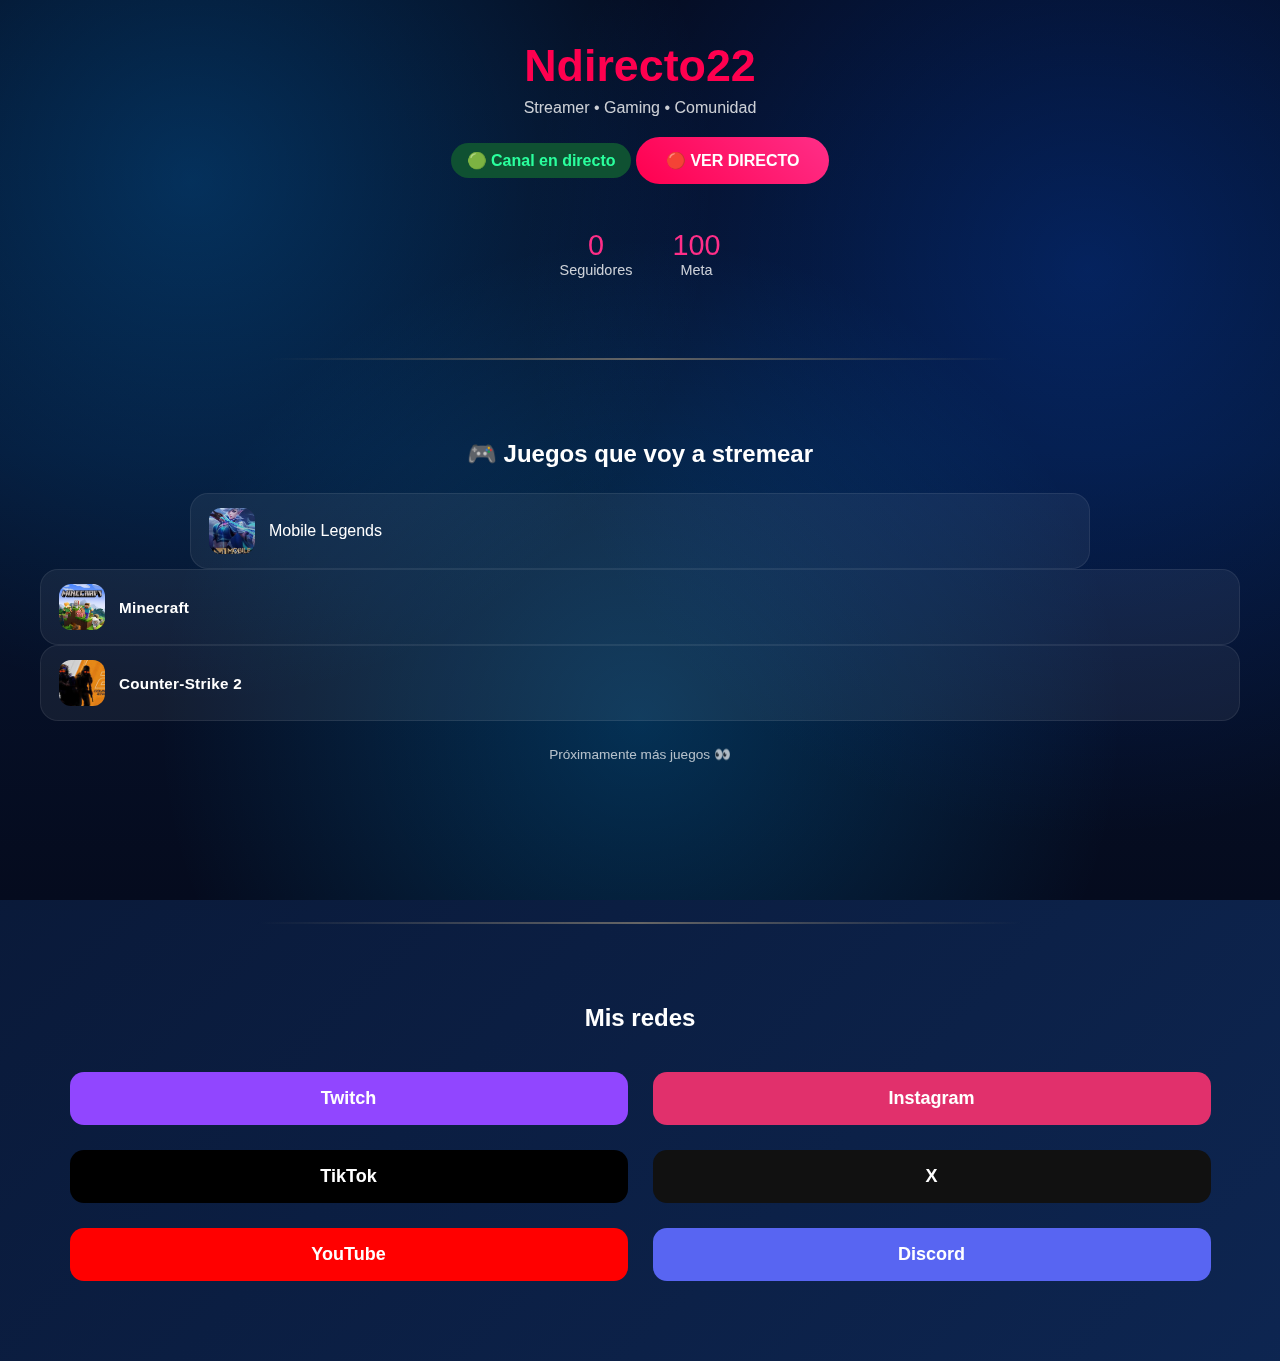
<file: index.html>
<!DOCTYPE html>
<html lang="es">
<head>
  <meta charset="UTF-8">
  <meta name="viewport" content="width=device-width, initial-scale=1.0">
  <title>Ndirecto22 | Streamer</title>

  <!-- Meta -->
  <meta name="description" content="Ndirecto22 streamer de Mobile Legends, Minecraft y Counter-Strike 2">
  <meta name="keywords" content="streamer, twitch, gaming, mobile legends, minecraft, cs2">
  <meta name="author" content="Ndirecto22">

  <link rel="stylesheet" href="style.css">
</head>

<body>
<body>

  <div class="bg-animated"></div>
  <div class="energy"></div>
<header class="main-header">
  <h1 class="logo">Ndirecto22</h1>
  <p class="slogan">Streamer • Gaming • Comunidad</p>

  <!-- Estado -->
  <div class="channel-status live">
    🟢 Canal en directo
  </div>

  <!-- Botón -->
  <a href="https://www.twitch.tv/ndirecto22"
     target="_blank"
     class="live-button">
     🔴 VER DIRECTO
  </a>

  <!-- Stats -->
  <section class="stats">
    <div class="stat">
      <span>0</span>
      <p>Seguidores</p>
    </div>

    <div class="stat">
      <span>100</span>
      <p>Meta</p>
    </div>
  </section>

  <div class="divider"></div>

<!-- JUEGOS -->
<section class="games-section">
  <h2>🎮 Juegos que voy a stremear</h2>

  <div class="games-grid">

    <a href="juegos/mobile-legends.html" class="game-item ml">
  <img src="games/mobile-legends.jpg" alt="Mobile Legends"
  <span>Mobile Legends</span>
</a>
    </div>

    <a href="juegos/minecraft.html" class="game-item ml">
  <img src="games/minecraft.jpg" alt="minecraft">
  <span>Minecraft</span>
</a>
    </div>

   <a href="juegos/cs2.html" class="game-item ml">
  <img src="games/cs2.jpg" alt="Counter-Strike 2">
  <span>Counter-Strike 2</span>
</a>
    </div>

  </div>

  <p class="games-note">
    Próximamente más juegos 👀
  </p>
</section>
</header>

<!-- REDES -->
<hr class="divider">
<section class="social-section">
  <h2>Mis redes</h2>

  <ul class="social-links">
    <li><a href="https://www.twitch.tv/ndirecto22" target="_blank" class="social-btn twitch">Twitch</a></li>
    <li><a href="https://www.instagram.com/ndirecto22" target="_blank" class="social-btn instagram">Instagram</a></li>
    <li><a href="https://www.tiktok.com/@offis2026" target="_blank" class="social-btn tiktok">TikTok</a></li>
    <li><a href="https://x.com/Ndirecto22" target="_blank" class="social-btn x">X</a></li>
    <li><a href="https://youtube.com/@ndirecto22" target="_blank" class="social-btn youtube">YouTube</a></li>
    <li><a href="https://discord.gg/fGCykQMm" target="_blank" class="social-btn discord">Discord</a></li>
  </ul>
</section>

</body>
</html>
</file>
<file: style.css>
* {
  margin: 0;
  padding: 0;
  box-sizing: border-box;
  font-family: 'Poppins', sans-serif;
}

body {
  background: #0f0f14;
  color: #fff;
  text-align: center;
}

/* HEADER */
.main-header {
  padding: 40px 20px;
}

.logo {
  font-size: 2.8rem;
  color: #ff004f;
}

.slogan {
  margin-top: 8px;
  opacity: 0.8;
}

/* Estado */
.channel-status {
  margin: 18px auto;
  padding: 8px 16px;
  display: inline-block;
  border-radius: 20px;
  font-weight: bold;
  background: #0f5132;
  color: #2aff9d;
}

/* Botón */
.live-button {
  display: inline-block;
  margin: 20px 0;
  padding: 14px 30px;
  background: linear-gradient(45deg, #ff004f, #ff2e88);
  color: #fff;
  border-radius: 30px;
  text-decoration: none;
  font-weight: bold;
  transition: transform 0.2s;
}

.live-button:hover {
  transform: scale(1.05);
}

/* Stats */
.stats {
  display: flex;
  justify-content: center;
  gap: 40px;
  margin-top: 25px;
}

.stat span {
  font-size: 1.8rem;
  color: #ff2e88;
}

.stat p {
  font-size: 0.9rem;
  opacity: 0.8;
}

/* Línea */
.divider {
  width: 60%;
  height: 2px;
  background: linear-gradient(to right, transparent, #ff004f, transparent);
  margin: 40px auto;
}

/* Juegos */
.main-games h2 {
  margin-bottom: 15px;
}

.games-list {
  display: flex;
  justify-content: center;
  gap: 15px;
  flex-wrap: wrap;
}

.game-item {
  display: flex;
  align-items: center;
  gap: 10px;
  text-decoration: none;
  color: inherit;
  padding: 8px 12px;
  border-radius: 14px;
  transition: transform .25s ease, box-shadow .25s ease;
}

.game-item img {
  width: 34px;
  height: 34px;
  object-fit: cover;
  border-radius: 8px;
}

.game-item:hover {
  transform: translateY(-3px) scale(1.03);
  box-shadow: 0 10px 25px rgba(0,170,255,.25);
}

.ml { background: #6f42c1; }
.minecraft { background: #2ecc71; }
.cs2 { background: #f39c12; }

/* Redes */
.social {
  margin: 50px 0;
}

.social-links {
  list-style: none;
  display: flex;
  flex-wrap: wrap;
  justify-content: center;
  gap: 12px;
  margin-top: 20px;
}

.social-btn {
  padding: 10px 20px;
  border-radius: 25px;
  text-decoration: none;
  color: #fff;
  font-weight: bold;
  transition: transform 0.2s;
}

.social-btn:hover {
  transform: scale(1.08);
}

.twitch { background: #9146ff; }
.instagram { background: #e1306c; }
.tiktok { background: #000; }
.x { background: #1da1f2; }
.youtube { background: #ff0000; }
.discord { background: #5865f2; }

/* =======================
   JUEGOS CON IMÁGENES
======================= */
.games-section {
  margin: 60px auto 40px;
  padding: 0 20px;
}

.games-section h2 {
  margin-bottom: 25px;
  color: var(--color-accent);
}

.games-grid {
  display: grid;
  grid-template-columns: repeat(auto-fit, minmax(220px, 1fr));
  gap: 25px;
  max-width: 900px;
  margin: auto;
}

.game-card {
  position: relative;
  overflow: hidden;
  border-radius: 22px;
  background: var(--color-section);
  box-shadow: 0 15px 35px rgba(0,0,0,.35);
  cursor: pointer;
  transform: translateY(0);
  transition: transform .4s ease, box-shadow .4s ease;
}

.game-card img {
  width: 100%;
  height: 280px;
  object-fit: cover;
  display: block;
  transition: transform .5s ease, filter .5s ease;
}

/* Overlay info */
.game-info {
  position: absolute;
  inset: 0;
  background: linear-gradient(
    to top,
    rgba(0,0,0,.75),
    rgba(0,0,0,.15)
  );
  display: flex;
  align-items: flex-end;
  justify-content: center;
  padding: 20px;
  opacity: 0;
  transition: opacity .4s ease;
}

.game-info span {
  font-size: 1.1rem;
  font-weight: bold;
  letter-spacing: .5px;
}

/* HOVER ANIMATION */
.game-card:hover {
  transform: translateY(-12px) scale(1.03);
  box-shadow: 0 25px 60px rgba(0,170,255,.35);
}

.game-card:hover img {
  transform: scale(1.12);
  filter: brightness(1.1);
}

.game-card:hover .game-info {
  opacity: 1;
}

/* Colores por juego */
.game-card.ml { border-top: 4px solid #00aaff; }
.game-card.minecraft { border-top: 4px solid #6cc24a; }
.game-card.cs2 { border-top: 4px solid #ff9f1c; }

/* Nota */
.games-note {
  margin-top: 25px;
  font-size: .85rem;
  opacity: .7;
}

/* Separación extra entre redes */
.social-links {
  row-gap: 25px; /* separación vertical */
  column-gap: 25px; /* separación horizontal */
}

/* Un poco más de aire entre cada botón */
.social-btn {
  padding: 20px;
}

/* Separación del título */
.social h2 {
  margin-bottom: 25px;
}

@media (max-width: 600px) {
  .social-links {
    row-gap: 30px;
  }
}

/* ===== ARREGLO DEFINITIVO ESPACIADO REDES ===== */

nav.social {
  margin-top: 50px;
  margin-bottom: 50px;
  padding-top: 10px;
}

.social-links {
  display: grid;
  grid-template-columns: repeat(2, 1fr);
  row-gap: 32px;
  column-gap: 28px;
  margin-top: 30px;
}

.social-links li {
  margin: 0;
}

.social-btn {
  padding: 22px 20px;
}

@media (max-width: 600px) {
  nav.social {
    margin-top: 40px;
    margin-bottom: 40px;
  }

  .social-links {
    grid-template-columns: 1fr;
    row-gap: 36px;
  }
}

/* ===== FIX DEFINITIVO REDES SEPARADAS ===== */

nav.social {
  margin: 60px auto;
  padding: 0 20px;
}

nav.social h2 {
  margin-bottom: 40px;
}

/* separación REAL entre botones */
.social-links {
  display: grid;
  grid-template-columns: repeat(2, 1fr);
  gap: 40px; /* 👈 ESTA es la clave */
  margin: 0 auto;
  padding: 0;
}

/* cada item independiente */
.social-links li {
  display: block;
}

/* botón más alto para aire visual */
.social-btn {
  padding: 24px;
}

/* MOBILE */
@media (max-width: 600px) {
  .social-links {
    grid-template-columns: 1fr;
    gap: 45px; /* más separación vertical */
  }

  nav.social {
    margin: 40px auto;
  }
}

/* ===== REDES - FIX DEFINITIVO ===== */

.social-section {
  margin: 80px 0;
  padding: 0 20px;
  text-align: center;
}

.social-section h2 {
  margin-bottom: 40px;
}

.social-links {
  list-style: none;
  padding: 0;
  margin: 0;

  display: flex;
  flex-direction: column;
  gap: 25px; /* 🔥 separación REAL */
}

.social-links li {
  margin: 0;
}

.social-btn {
  display: block;
  padding: 16px;
  border-radius: 14px;
  font-size: 18px;
  font-weight: bold;
  text-decoration: none;
  color: white;
  transition: transform 0.25s ease, box-shadow 0.25s ease;
}

.social-btn:hover {
  transform: translateY(-4px);
  box-shadow: 0 10px 25px rgba(0,0,0,0.4);
}

/* Colores */
.twitch { background: #9146ff; }
.instagram { background: #e1306c; }
.tiktok { background: #000000; }
.x { background: #111111; }
.youtube { background: #ff0000; }
.discord { background: #5865f2; }


@media (min-width: 768px) {
  .social-links {
    flex-direction: row;
    flex-wrap: wrap;
    justify-content: center;
  }

  .social-links li {
    width: 45%;
  }
}

.social-btn:hover {
  box-shadow: 0 0 20px rgba(255,255,255,0.25);
}

.divider {
  width: 60%;
  margin: 80px auto;
  border: none;
  height: 2px;
  background: linear-gradient(to right, transparent, #666, transparent);
}

/* ===== FONDO ANIMADO AZUL ===== */
body {
  background: linear-gradient(
    -45deg,
    #050b1e,
    #0a1a3a,
    #0f2b5c,
    #08142e
  );
  background-size: 400% 400%;
  animation: fondoAzul 18s ease infinite;
}

@keyframes fondoAzul {
  0% { background-position: 0% 50%; }
  50% { background-position: 100% 50%; }
  100% { background-position: 0% 50%; }
}

/* CONTENEDOR DE JUEGOS */
.stat.games {
  display: flex;
  flex-direction: column;
  gap: 16px;
  margin-top: 18px;
}

/* JUEGO COMO <a> */
.game-item {
  display: flex;
  align-items: center;
  gap: 14px;

  text-decoration: none;
  color: #fff;

  padding: 14px 18px;
  border-radius: 18px;

  background: rgba(255,255,255,0.06);
  border: 1px solid rgba(255,255,255,0.08);

  transition:
    transform .25s ease,
    box-shadow .25s ease,
    background .25s ease;
}

/* IMAGEN DEL JUEGO */
.game-item img {
  width: 46px;
  height: 46px;
  object-fit: cover;
  border-radius: 12px;

  transition: transform .3s ease;
}

/* TEXTO */
.game-item span {
  font-size: .95rem;
  font-weight: 600;
  letter-spacing: .3px;
}

/* HOVER GENERAL */
.game-item:hover {
  transform: translateX(6px);
  box-shadow: 0 12px 28px rgba(0,0,0,.5);
}

/* ANIMACIÓN DE IMAGEN */
.game-item:hover img {
  transform: scale(1.12) rotate(-2deg);
}

/* COLORES POR JUEGO */
.game-item.ml:hover {
  background: linear-gradient(135deg, #005eff, #00c6ff);
}

.game-item.minecraft:hover {
  background: linear-gradient(135deg, #2ecc71, #27ae60);
}

.game-item.cs2:hover {
  background: linear-gradient(135deg, #f39c12, #e67e22);
}

/* CLICK */
.game-item:active {
  transform: scale(0.96);
}

/* MOBILE */
@media (max-width: 600px) {
  .game-item {
    padding: 14px;
  }

  .game-item img {
    width: 42px;
    height: 42px;
  }
}

/* =======================
   CLIPS POR JUEGO
======================= */

.clips-grid {
  display: grid;
  grid-template-columns: repeat(auto-fit, minmax(220px, 1fr));
  gap: 22px;
  margin-top: 25px;
}

.clip-card {
  background: linear-gradient(
    135deg,
    rgba(255,255,255,0.12),
    rgba(255,255,255,0.04)
  );
  border-radius: 18px;
  overflow: hidden;
  text-decoration: none;
  color: var(--color-text);
  transition: .3s ease;
}

.clip-card img {
  width: 100%;
  height: 150px;
  object-fit: cover;
}

.clip-card span {
  display: block;
  padding: 14px;
  font-weight: 600;
}

.clip-card:hover {
  transform: translateY(-6px) scale(1.04);
  box-shadow: 0 12px 30px rgba(0,170,255,.35);
}

/* =======================
   FONDO ANIMADO EXTRA
======================= */

.bg-animated {
  position: fixed;
  inset: 0;
  z-index: -3;
  background:
    radial-gradient(circle at 10% 20%, rgba(0,170,255,0.18), transparent 40%),
    radial-gradient(circle at 80% 30%, rgba(0,85,255,0.15), transparent 45%),
    radial-gradient(circle at 50% 80%, rgba(0,170,255,0.12), transparent 50%);
  animation: bgFloat 18s ease-in-out infinite alternate;
}

@keyframes bgFloat {
  0% {
    transform: scale(1) translateY(0);
    filter: hue-rotate(0deg);
  }
  50% {
    transform: scale(1.05) translateY(-10px);
  }
  100% {
    transform: scale(1.1) translateY(10px);
    filter: hue-rotate(15deg);
  }
}

/* =======================
   FONDO AZUL ANIMADO
======================= */

.bg-animated {
  position: fixed;
  inset: 0;
  z-index: -3;
  background:
    radial-gradient(circle at 15% 20%, rgba(0,150,255,0.25), transparent 40%),
    radial-gradient(circle at 85% 30%, rgba(0,90,255,0.25), transparent 45%),
    radial-gradient(circle at 50% 80%, rgba(0,170,255,0.22), transparent 50%),
    linear-gradient(180deg, #050b1e, #06142f, #050b1e);
  animation: blueFlow 20s ease-in-out infinite;
}

@keyframes blueFlow {
  0% {
    background-position: 0% 0%;
    filter: brightness(1);
  }
  50% {
    background-position: 100% 100%;
    filter: brightness(1.1);
  }
  100% {
    background-position: 0% 0%;
    filter: brightness(1);
  }
}

.card {
  background: rgba(0, 0, 0, 0.6);
  backdrop-filter: blur(6px);
}
</file>
